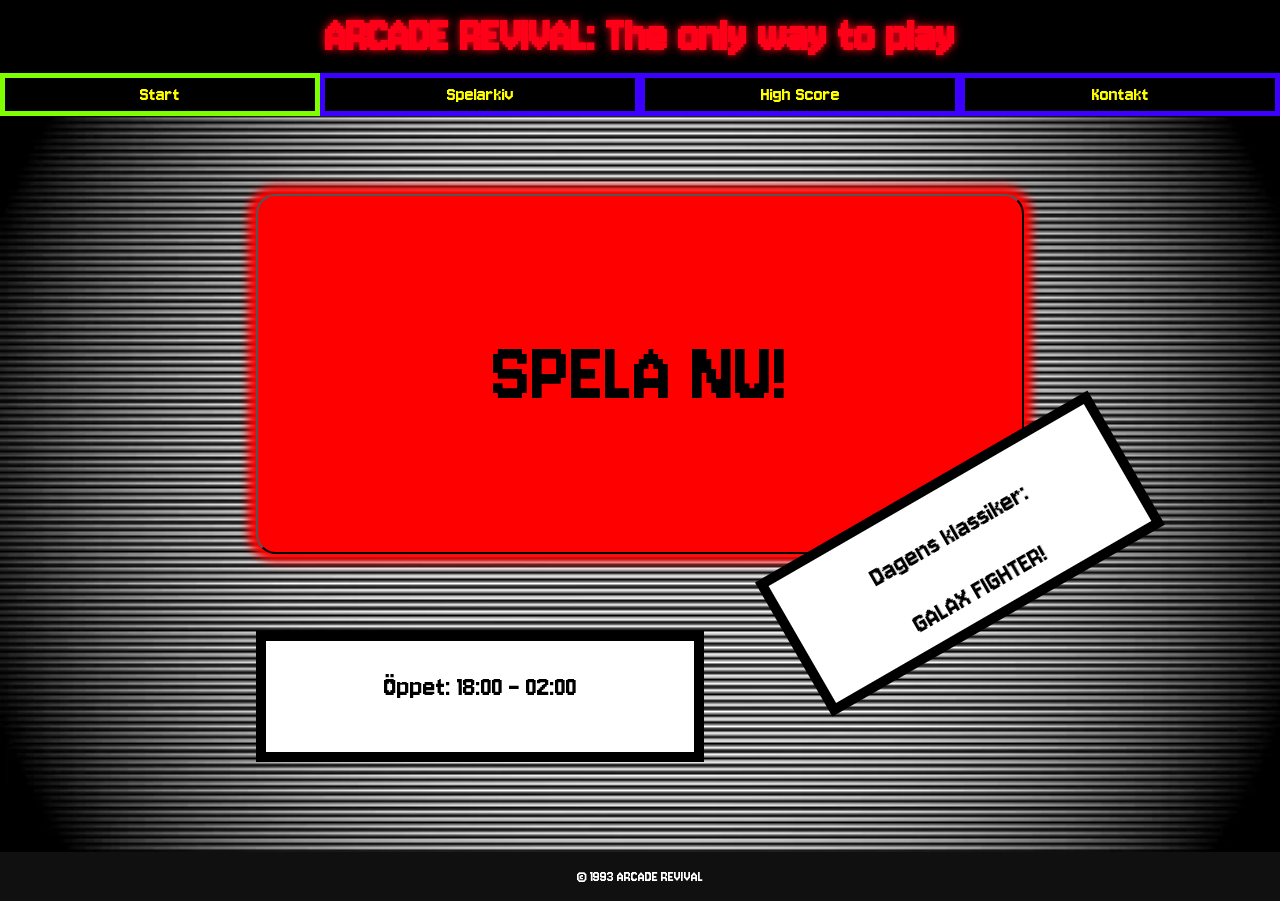
<file: index.html>
<!DOCTYPE html>
<html>
<head>
    <meta charset="UTF-8">
    <title>Arcade Revival</title>
    <link rel="stylesheet" href="AR.css">
</head>
<body>
    <div id="grid">
        <div id="top">
            <header>
                <h1>ARCADE REVIVAL: The only way to play</h1>
            </header>
            <nav>
                <ul>
                    <li class="active"><a href="index.html">Start</a></li>
                    <li><a href="Spelarkiv.html">Spelarkiv</a></li>
                    <li><a href="High_Score.html">High Score</a></li>
                    <li><a href="Kontakt.html">Kontakt</a></li>
                </ul>
            </nav>
        </div>
        <main id="scanlines" class="button_container">
            <button id="arcade-button" onclick="location.href='Spelarkiv.html'">SPELA NU!</button>
            <box id="öppettider">
                <p>Öppet: 18:00 - 02:00</p>
            </box>
            <box id="klassiker">
                <p>Dagens klassiker:</p>
                <p class="red">GALAX FIGHTER!</p>
            </box>
        </main>
        <footer>
            <p class="footer">© 1993 ARCADE REVIVAL</p>
        </footer>
    </div>

</body>

</html>
</file>
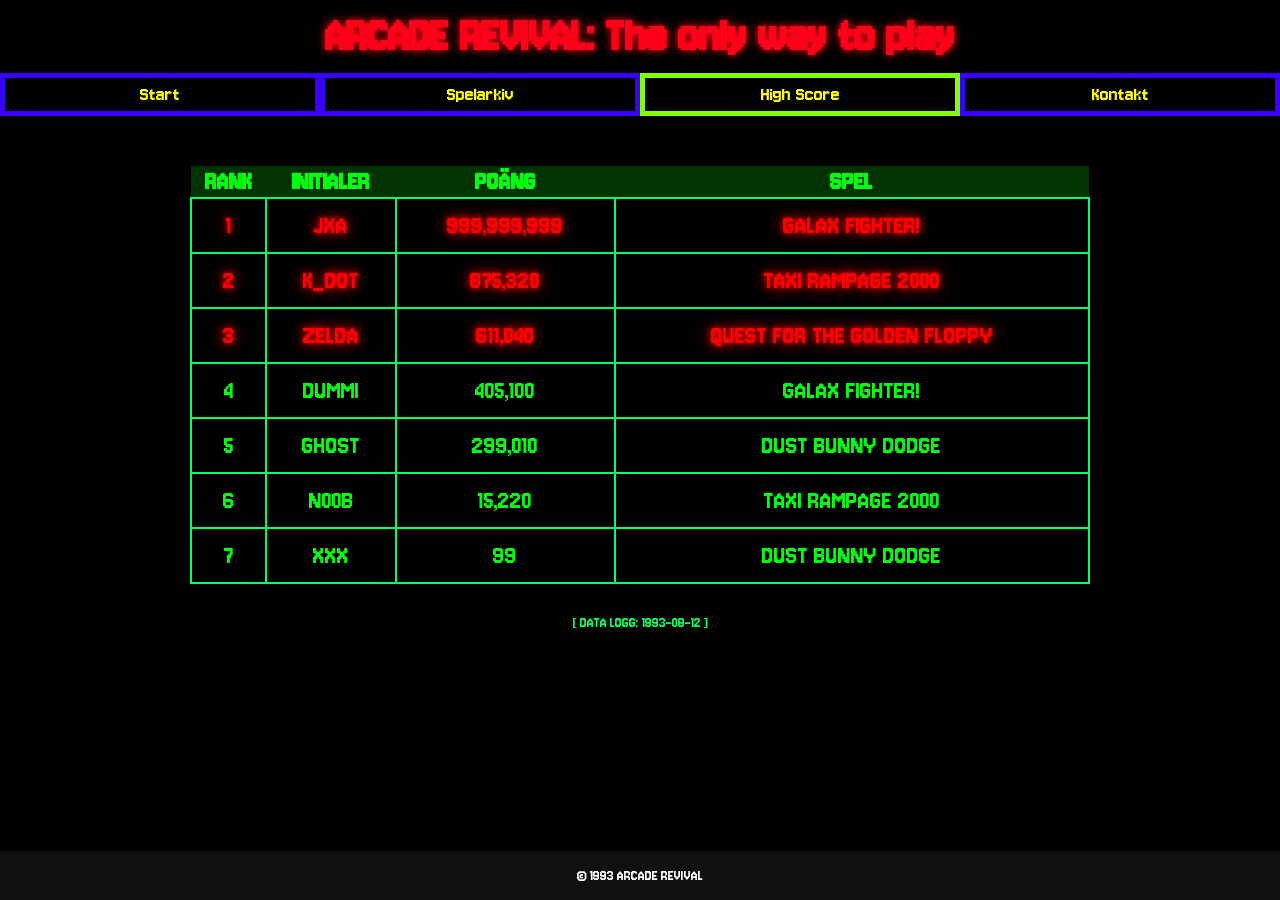
<file: High_Score.html>
<!DOCTYPE html>
<html lang="sv">
  <head>
    <meta charset="UTF-8">
    <title>Arcade Revival</title>
    <link rel="stylesheet" href="AR.css">
  </head>

  <body>
    <div id="grid">
      <div id="top">
        <header>
          <h1>ARCADE REVIVAL: The only way to play</h1>
        </header>
        <nav>
          <ul>
            <li><a href="index.html">Start</a></li>
            <li><a href="Spelarkiv.html">Spelarkiv</a></li>
            <li class="active"><a href="High_Score.html">High Score</a></li>
            <li><a href="Kontakt.html">Kontakt</a></li>
          </ul>
        </nav>
      </div>
      <main>
        <table>
          <tr>
            <th>RANK</th>
            <th>INITIALER</th>
            <th>POÄNG</th>
            <th>SPEL</th>
          </tr>
          <tr>
            <td><span class="top">1</span></td>
            <td><span class="top">JXA</span></td>
            <td><span class="top">999,999,999</span></td>
            <td><span class="top">GALAX FIGHTER!</span></td>
          </tr>
          <tr>
            <td><span class="top">2</span></td>
            <td><span class="top">K_DOT</span></td>
            <td><span class="top">875,320</span></td>
            <td><span class="top">TAXI RAMPAGE 2000</span></td>
          </tr>
          <tr>
            <td><span class="top">3</span></td>
            <td><span class="top">ZELDA</span></td>
            <td><span class="top">611,040</span></td>
            <td><span class="top">QUEST FOR THE GOLDEN FLOPPY</span></td>
          </tr>
          <tr>
            <td>4</td>
            <td>DUMMI</td>
            <td>405,100</td>
            <td>GALAX FIGHTER!</td>
          </tr>
          <tr>
            <td>5</td>
            <td>GHOST</td>
            <td>299,010</td>
            <td>DUST BUNNY DODGE</td>
          </tr>
          <tr>
            <td>6</td>
            <td>N00B</td>
            <td>15,220</td>
            <td>TAXI RAMPAGE 2000</td>
          </tr>
          <tr>
            <td>7</td>
            <td>XXX</td>
            <td>99</td>
            <td>DUST BUNNY DODGE</td>
          </tr>
        </table>
        <div class="logg">
          [ DATA LOGG: 1993-08-12 ]
        </div>
      </main>
      <footer>
        <p class="footer">© 1993 ARCADE REVIVAL</p>
      </footer>
    </div>
  </body>
</html>
</file>
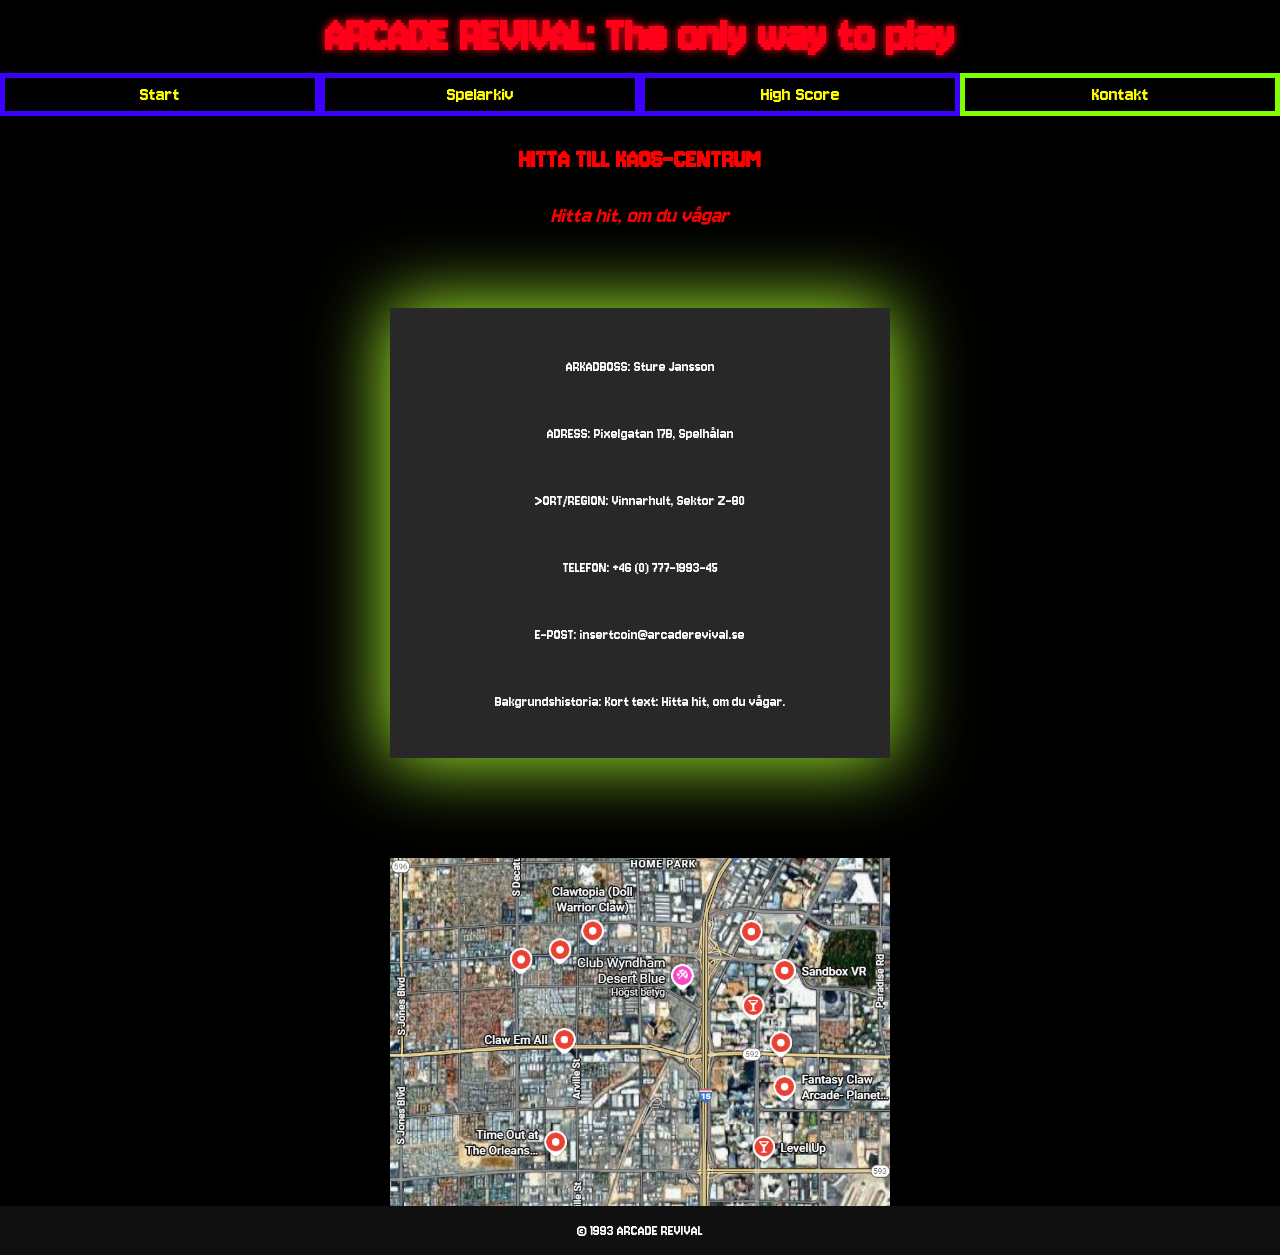
<file: Kontakt.html>
<!DOCTYPE html>
<html>
<head>
    <meta charset="UTF-8">
    <title>Arcade Revival</title>
    <link rel="stylesheet" href="AR.css">
</head>
<body>
    <div id="grid">
        <div id="top">
            <header>
                <h1>ARCADE REVIVAL: The only way to play</h1>
            </header>
            <nav>
                <ul>
                    <li><a href="index.html">Start</a></li>
                    <li><a href="Spelarkiv.html">Spelarkiv</a></li>
                    <li><a href="High_Score.html">High Score</a></li>
                    <li class="active"><a href="Kontakt.html">Kontakt</a></li>
                </ul>
            </nav>
        </div>
        <main id="boxes">
            <box class="hitta">
                <h3> HITTA TILL KAOS-CENTRUM</h3>
                <p>Hitta hit, om du vågar</p>
            </box>
            <box class="kontakt">
                <p> ARKADBOSS: Sture Jansson </p>
                <p>ADRESS: Pixelgatan 17B, Spelhålan </p>
                <p>>ORT/REGION: Vinnarhult, Sektor Z-80 </p>
                <p>TELEFON: +46 (0) 777-1993-45 </p>
                <p>E-POST: insertcoin@arcaderevival.se </p>
                <p>Bakgrundshistoria: Kort text: Hitta hit, om du vågar.</p>
            </box>
            <img src="../Bilder/Skärmbild 2026-01-16 082006.png" alt="karta" class="karta">
    
        </main>
        <footer>
            <p class="footer">© 1993 ARCADE REVIVAL</p>
        </footer>
    </div>

</body>

</html>
</file>
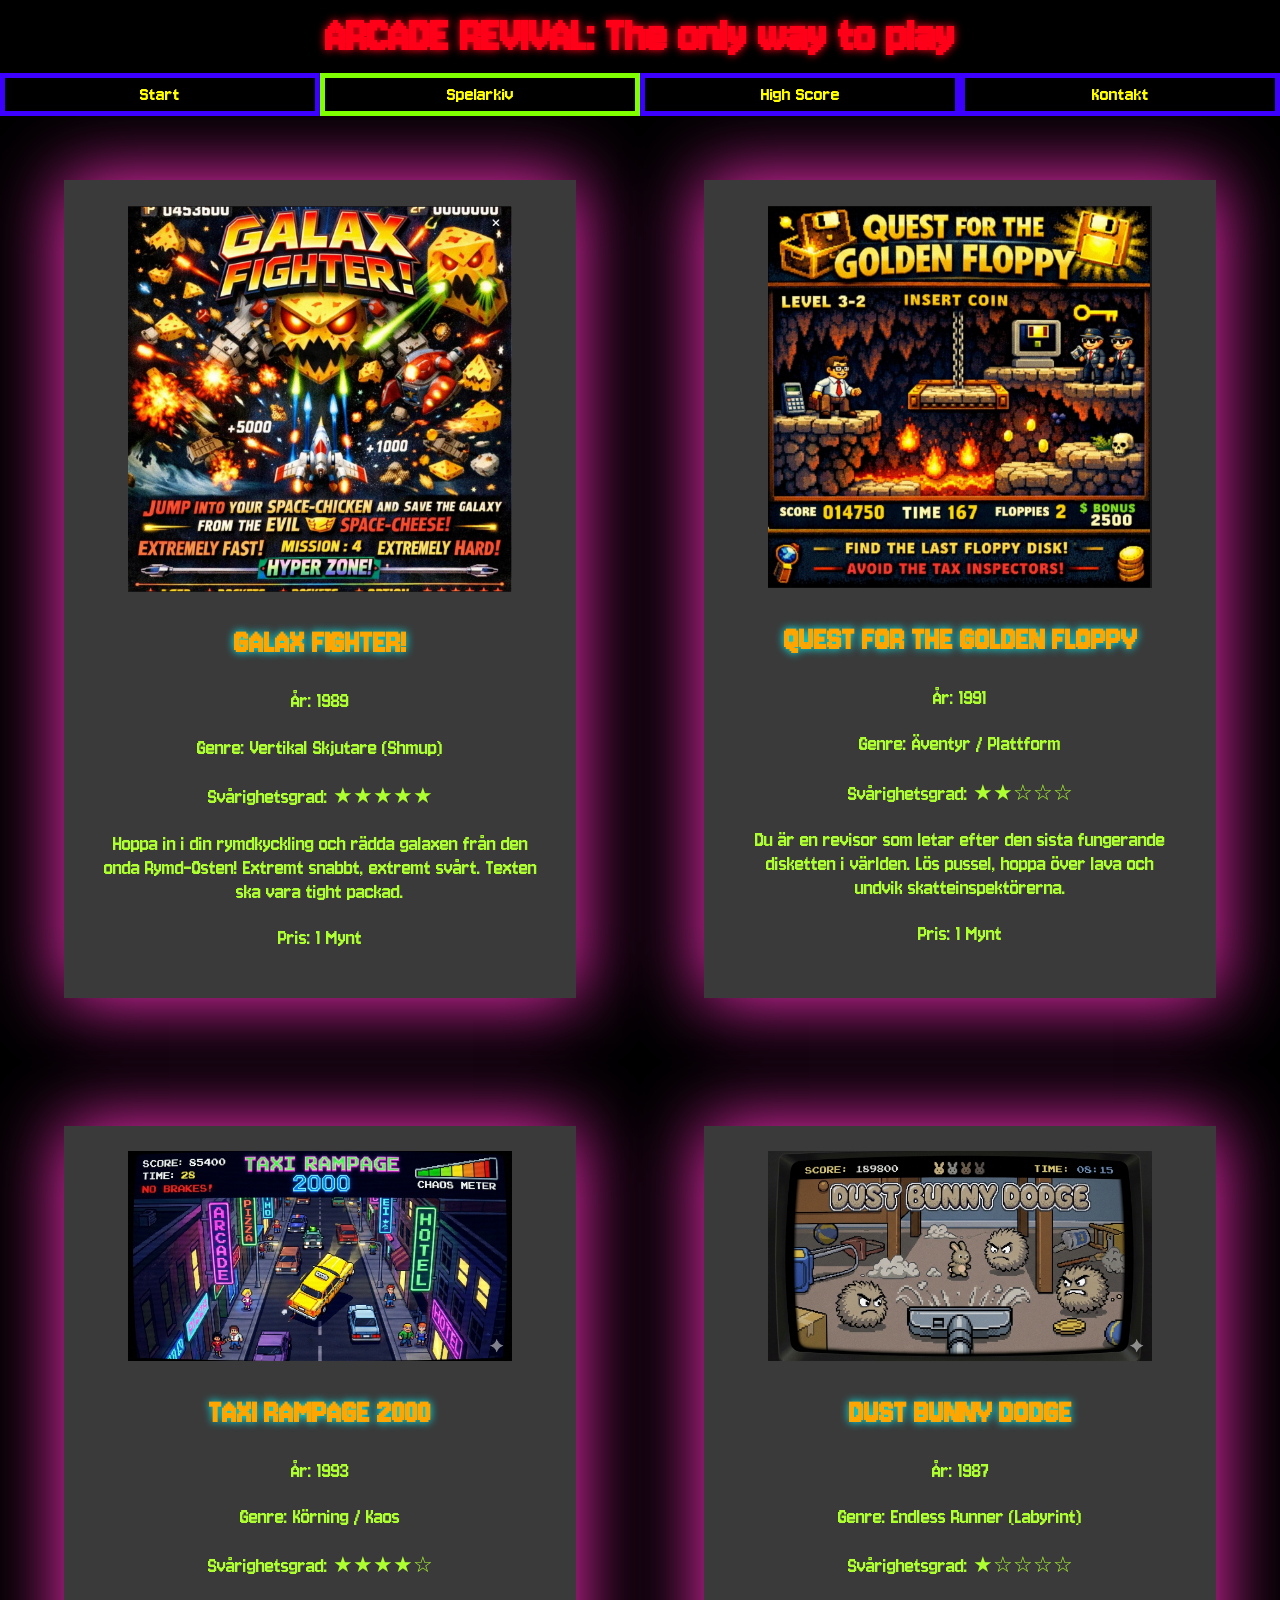
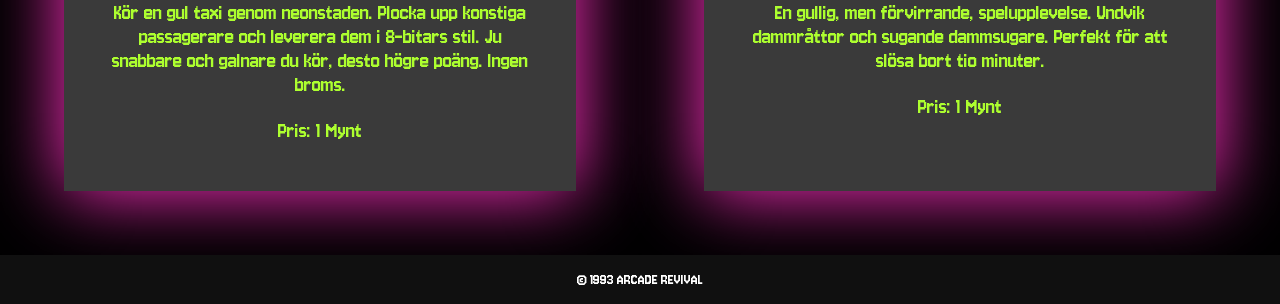
<file: Spelarkiv.html>
<!DOCTYPE html>
<html>
<head>
    <meta charset="UTF-8">
    <title>Arcade Revival</title>
    <link rel="stylesheet" href="AR.css">
</head>
<body>
    <div id="grid">
        <div id="top">
            <header>
                <h1>ARCADE REVIVAL: The only way to play</h1>
            </header>
            <nav>
                <ul>
                    <li><a href="index.html">Start</a></li>
                    <li class="active"><a href="Spelarkiv.html">Spelarkiv</a></li>
                    <li><a href="High_Score.html">High Score</a></li>
                    <li><a href="Kontakt.html">Kontakt</a></li>
                </ul>
            </nav>
        </div>
        <main id="spelarkiv">
            <div id="Galax_Fighter">
                <img src="Galax-Fighter.png" alt="GALAX FIGHTER!" class="spel">
                <h2>GALAX FIGHTER!</h2>
                <p>År: 1989</p>
                <p>Genre: Vertikal Skjutare (Shmup)</p>
                <p>Svårighetsgrad: &#x2605;&#x2605;&#x2605;&#x2605;&#x2605;</p>
                <p>Hoppa in i din rymdkyckling och rädda galaxen från den onda Rymd-Osten! Extremt snabbt, extremt svårt. Texten ska vara tight packad.</p>
                <p>Pris: 1 Mynt</p>
            </div>
            <div id="Golden_Floppy">
                <img src="Quest for The Golden Floppy.png" alt="QUEST FOR THE GOLDEN FLOPPY" class="spel">
                <h2>QUEST FOR THE GOLDEN FLOPPY</h2>
                <p>År: 1991</p>
                <p>Genre: Äventyr / Plattform</p>
                <p>Svårighetsgrad: &#x2605;&#x2605;&#x2606;&#x2606;&#x2606;</p>
                <p>Du är en revisor som letar efter den sista fungerande disketten i världen. Lös pussel, hoppa över lava och undvik skatteinspektörerna.</p>
                <p>Pris: 1 Mynt</p>
            </div>
            <div id="Taxi_Rampage">
                <img src="Taxi_Rampage_2000.png" alt="Taxi Rampage 2000" class="spel">
                <h2>TAXI RAMPAGE 2000</h2>
                <p>År: 1993</p>
                <p>Genre: Körning / Kaos</p>
                <p>Svårighetsgrad: &#x2605;&#x2605;&#x2605;&#x2605;&#x2606;</p>
                <p>Kör en gul taxi genom neonstaden. Plocka upp konstiga passagerare och leverera dem i 8-bitars stil. Ju snabbare och galnare du kör, desto högre poäng. Ingen broms.</p>
                <p>Pris: 1 Mynt</p>
            </div>
            <div id="Dust_Bunny">
                <img src="Dust_Bunny_Dodge.png" alt="Dust Bunny Dodge" class="spel">
                <h2>DUST BUNNY DODGE</h2>
                <p>År: 1987</p>
                <p>Genre: Endless Runner (Labyrint)</p>
                <p>Svårighetsgrad: &#x2605;&#x2606;&#x2606;&#x2606;&#x2606;</p>
                <p>En gullig, men förvirrande, spelupplevelse. Undvik dammråttor och sugande dammsugare. Perfekt för att slösa bort tio minuter.</p>
                <p>Pris: 1 Mynt</p>
            </div>
        </main>
        <footer>
            <p class="footer">© 1993 ARCADE REVIVAL</p>
        </footer>
    </div>

</body>

</html>
</file>
<file: AR.css>
@import url('https://fonts.googleapis.com/css2?family=Jersey+10&display=swap');

body{
    min-height: 100vh;
    margin: 0;
}
#grid{
    margin: none;
    min-height:100vh;
    display: grid;
    grid-template-rows: auto auto 1fr auto;
    grid-template-columns: 100%;
    font-family: "Jersey 10", sans-serif;
    font-weight: 400;
    font-style: normal;
}
#top{
    grid-row: 1/3;
    top:0;
    position: sticky;
    grid-template-columns: 100%;
    grid-template-rows:auto auto;
    background-color: black;
}
header{
    grid-row: 1 / 2;
    color: rgb(255, 0, 25);
    text-shadow: 0 0 8px rgb(255, 0, 25);
    background-color: black;
}
h1{
    margin: 10px;
    font-size: 50px;
}
nav{
    grid-row: 2 / 3;
    background-color: black;
    font-size: 1.3em;
}
ul{
    padding: 0;
    margin: 0;
    border-collapse: collapse;
}
li:hover{
    border-color: rgb(255, 111, 0);
    color:blue;
}
li:hover a{
    color:rgb(255, 111, 0);
    animation: blink 0.8s infinite;
}

.active{
    border-color: chartreuse;
}
a{
    text-decoration: none;
    color: yellow;
    display: block;
    font-family: "Jersey 10", monospace;
    font-weight: 400;
    font-style: normal;
}
li{
    border: 5px solid;
    border-color: rgb(60, 0, 255);
    margin: none;
    padding:5px;
    border-collapse: collapse;
}
main{
    grid-row: 3 / 4;
    background-color: rgb(0, 0, 0);
}
.button_container{
    display: grid;
    grid-template-columns: 60vw 40vw;
    grid-template-rows: 70% 30%;
}
button#arcade-button{
    grid-row: 1/2;
    grid-column: 1/3;
    align-self: center;
    height: 40vh;
    margin-left: 20vw;
    margin-right: 20vw;
    font-size: 90px;
    background-color: red;
    border-radius: 20px;
    font-family: "Jersey 10", sans-serif;
    font-weight: 400;
    font-style: normal;
    box-shadow: 0px 0px 10px 8px red;
    animation: knapp 0.8s infinite;
}
#öppettider{
    grid-row: 2/3;
    grid-column: 1/2;
    text-align: center;
    align-self: left;
    margin-left: 20vw;
    margin-right: 5vw ;
    margin-bottom:10vh;
    border: 10px solid;
    background-color: white;
    font-size: 30px;
}
#klassiker{
    grid-row: 1/2;
    grid-column: 2/3;
    text-align: center;
    align-self: right;
    margin-right:10vw;
    margin-top:40vh;
    border: 10px solid;
    background-color: white;
    font-size: 30px;
    rotate: -30deg;
}
#boxes{
    height: 100%;
    display: grid;
    grid-template-rows: auto auto auto;
    grid-template-columns: 100%;
    align-items: center;
}
#spelarkiv{
    height: 100%;
    display: grid;
    grid-template-columns: 50%, 50%;
    grid-template-rows: 50%, 50%;
}
.kontakt{
    grid-row: 2 / 3;
    grid-column: 1;
    text-align: center;
    width: 500px;
    height: 450px;
    margin: auto;
    margin-top: 80px;
    background-color: rgb(40, 40, 40);
    color: white;
    box-shadow: 0px 0px 70px 2px greenyellow;
    
     
}

.kontakt p {

margin-top: 50px;
text-shadow: #00ff66;

}
.hitta{
    grid-row: 1/2;
    grid-column:1;
    text-align: center;
    color: red;
    font-size: 1.5em;
}
.hitta p{
    display: inline;
    font-style: italic;
}
footer{
    grid-row: 4 / 5;
    background-color: rgb(16, 16, 16);
    color: white;
}
nav>ul{
    display: grid;
    grid-template-columns: 1fr 1fr 1fr 1fr;
    list-style: none;
    text-align: center;
}
h1{
    text-align: center;
}
h2{
    color: orange;
    text-shadow: 0 0 8px #00ffff;
}

.footer{
    text-align: center;
}
#scanlines{
    background-image: url("Bilder/depositphotos_70011155-stock-illustration-dark-stripes-background-with-lines.jpg");
    background-repeat: no-repeat;
    background-position: top;
    background-attachment: fixed;
    background-size: cover;
    opacity: 100%;
}
#Galax_Fighter{
    grid-column: 1/2;
    grid-row: 1/2;
    text-align: center;
    color: greenyellow;
    font-size: 1.4em;
    margin: 5vw;
    padding-left: 3vw;
    padding-right: 3vw;
    padding-bottom: 2vw;
    padding-top: 2vw;
    background-color: rgb(58, 58, 58);
    box-shadow: 0px 0px 70px 2px rgb(255, 48, 193);
}
#Golden_Floppy{
    grid-column: 2/3;
    grid-row: 1/2;
    text-align: center;
    color: greenyellow;
    font-size: 1.4em;
    margin: 5vw;
    padding-left: 3vw;
    padding-right: 3vw;
    padding-bottom: 2vw;
    padding-top: 2vw;
    background-color: rgb(58, 58, 58);
    box-shadow: 0px 0px 70px 2px rgb(255, 48, 193);
}
#Taxi_Rampage{
    grid-column: 1/2;
    grid-row: 2/3;
    text-align: center;
    color: greenyellow;
    font-size: 1.4em;
    margin: 5vw;
    padding-left: 3vw;
    padding-right: 3vw;
    padding-bottom: 2vw;
    padding-top: 2vw;
    background-color: rgb(58, 58, 58);
    box-shadow: 0px 0px 70px 2px rgb(255, 48, 193);
}
#Dust_Bunny{
    grid-column: 2/3;
    grid-row: 2/3;
    text-align: center;
    color: greenyellow;
    font-size: 1.4em;
    margin: 5vw;
    padding-left: 3vw;
    padding-right: 3vw;
    padding-bottom: 2vw;
    padding-top: 2vw;
    background-color: rgb(58, 58, 58);
    box-shadow: 0px 0px 70px 2px rgb(255, 48, 193);
}
img.spel{
    width: 30vw;
}
.karta{
    grid-row: 3/4;
    grid-column: 1;
    width: 500px;
    height: auto;
    justify-self: center;
    margin-top: 100px;
}


table {
    margin: auto;
    margin-top: 50px;
    border-collapse: collapse;
    width: 90%;
    max-width: 900px;
    background-color: #000000;
    color:rgb(0, 255, 13);
    text-align: center;
    padding: 20px;
    font-size: 1.7em;
}

td {
  border: 2px solid #00ff66;
  padding: 12px;
}

th {
  background-color: #003300;
}
.top {
  color: #ff0000;
  text-shadow: 
    0 0 5px #ff0000,
    0 0 15px #ff0000;
  animation: pulse 1s infinite;
}

.logg {
    color: #00ff66;
    text-align: center;
    margin-top: 30px;
}

@keyframes pulse {
  0%   { opacity: 1; }
  50%  { opacity: 0.6; }
  100% { opacity: 1; }
}

@keyframes blink {
    0% {
        opacity: 1;
    }
    50% {
        opacity: 0.2;
    }
    100% {
        opacity: 1;
    }
}
@keyframes knapp {
    0%{
        background-color: red;
        box-shadow: 0px 0px 10px 8px red;
    }
    50%{
        background-color: rgb(126, 0, 0);
        box-shadow: 0px 0px 0px 0px red;
    }
    100%{
        background-color: red;
        box-shadow: 0px 0px 50px 40px red;
    }
}
</file>
